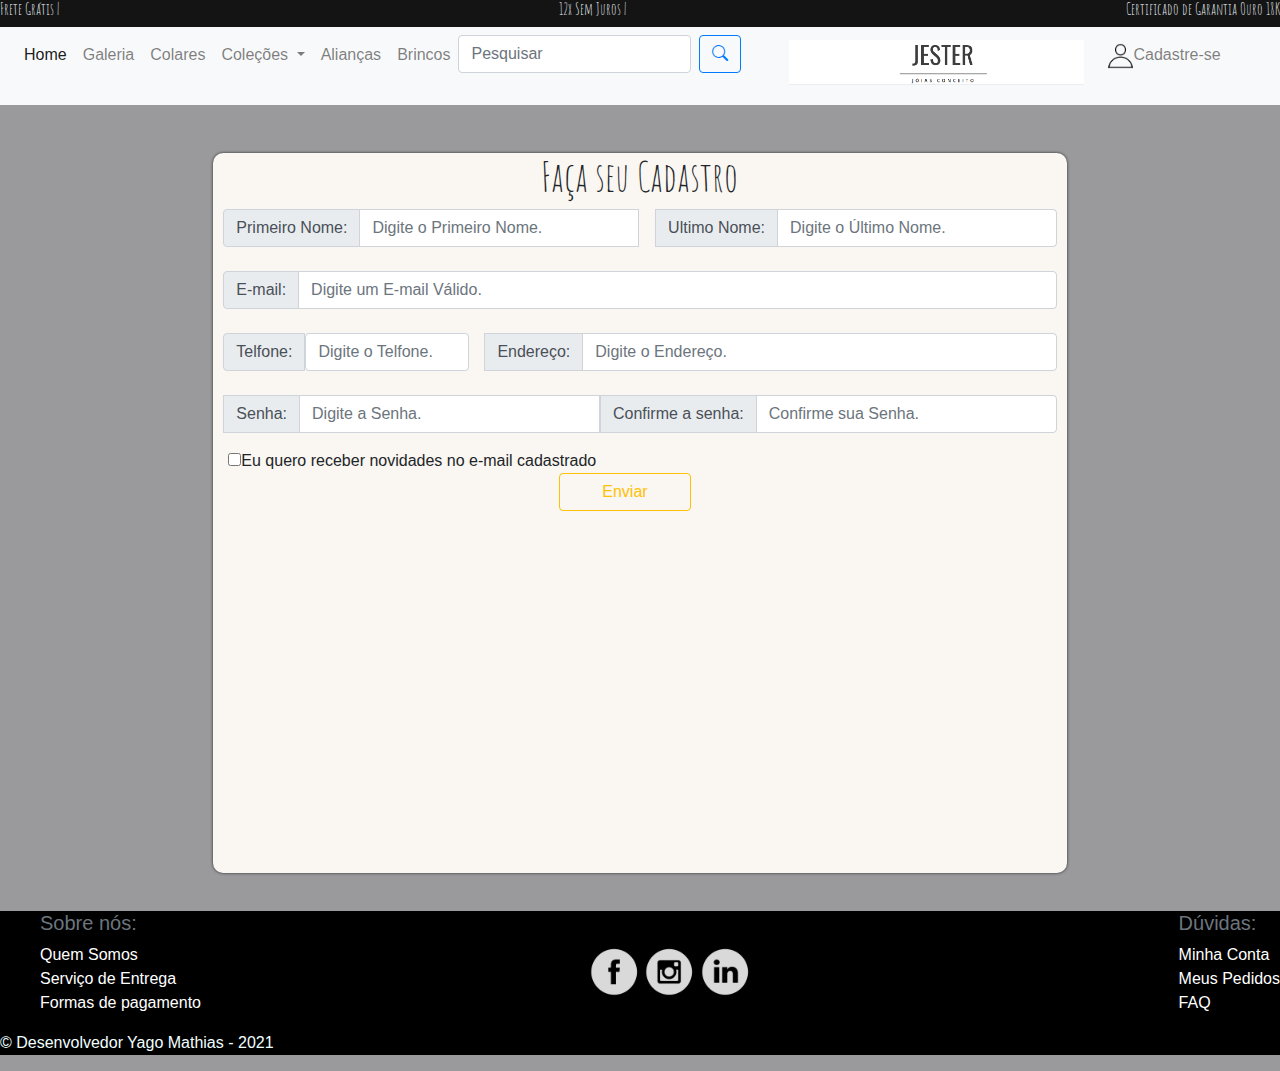
<file: formulario.html>
<!doctype html>
<html lang="pt-br">

<head>
    <!-- Required meta tags -->
    <meta charset="utf-8">
    <meta name="viewport" content="width=device-width, initial-scale=1, shrink-to-fit=no">
    <meta http-equiv="X-UA-Compatible" content="IE=edge">
    <!-- Bootstrap CSS -->
    <link rel="stylesheet" href="assets/bootstrap-4.6.0-dist/bootstrap-4.6.0-dist/css/bootstrap.min.css">
    <link rel="stylesheet" href="https://cdn.jsdelivr.net/npm/bootstrap-icons@1.5.0/font/bootstrap-icons.css">
    <link rel="preconnect" href="https://fonts.googleapis.com">
    <link rel="preconnect" href="https://fonts.gstatic.com" crossorigin>
    <link href="https://fonts.googleapis.com/css2?family=Amatic+SC&display=swap" rel="stylesheet">
    <link rel="stylesheet" href="assets/css/index.css">
    <link rel="preconnect" href="https://fonts.googleapis.com">
    <script type="text/javascript" src="./assets/jquery/jquery-3.6.0.min.js"></script>
    <script src="assets/javascript/formulario.js"></script>
    <title>Formulário</title>

</head>

<body>
    <header>
        <!-- Primeiro menu----------------------------------------------------------- -->

        <section class="d-flex justify-content-between" id="primeiro_menu">
            <h6>Frete Grátis | </h6>
            <h6>12x Sem Juros | </h6>
            <h6>Certificado de Garantia Ouro 18K</h6>
        </section>


        <!-- Segundo menu----------------------------------------------------------- -->

        <nav class="navbar navbar-expand-lg navbar-light bg-light">

            <button class="navbar-toggler" type="button" data-toggle="collapse" data-target="#conteudoNavbarSuportado"
                aria-controls="conteudoNavbarSuportado" aria-expanded="false" aria-label="Alterna navegação">
                <span class="navbar-toggler-icon"></span>
            </button>
            <div class="collapse navbar-collapse d-flex justify-content-around" id="conteudoNavbarSuportado">

                <ul class="navbar-nav mr-auto">
                    <li class="nav-item active">
                        <a class="nav-link" href="index.html">Home<span class="sr-only">(página atual)</span></a>
                    </li>
                    <li class="nav-item">
                        <a class="nav-link" href="galeria.html">Galeria <span class="sr-only"></a>
                    </li></span>
                    </li>

                    <li class="nav-item">
                        <a class="nav-link" href="produtos.html#colares">Colares</a>
                    </li>
                    <li class="nav-item dropdown">
                        <a class="nav-link dropdown-toggle" href="#" id="navbarDropdown" role="button"
                            data-toggle="dropdown" aria-haspopup="true" aria-expanded="false">
                            Coleções
                        </a>
                        <div class="dropdown-menu" aria-labelledby="navbarDropdown" id="opcao_menu">
                            <a class="dropdown-item" href="#">Sombra e Sol</a>
                            <a class="dropdown-item" href="#">Namorados</a>
                            <a class="dropdown-item" href="#">Lucky Star</a>
                            <a class="dropdown-item" href="#">Luar</a>

                        </div>
                    </li>
                    <li class="nav-item">
                        <a class="nav-link" href="produtos.html#aliancas">Alianças<span class="sr-only"></a></span>
                    </li>
                    <li class="nav-item">
                        <a class="nav-link" href="produtos.html#brincos">Brincos<span class="sr-only"></a></span>
                    </li>
                    <li>
                    <form class="form-inline my-2 my-lg-0">
                        <input class="form-control mr-sm-2" type="search" placeholder="Pesquisar" aria-label="Pesquisar">
                        <button class="btn btn-outline-primary my-2 my-sm-0" type="submit"><i
                            class="bi bi-search"></i></button>
                    </form>
                </li>
                    <li>
                        <a class="navbar-brand" href="index.html"><img src="imagens/logo2.PNG" alt="logo"
                                class="img-fluid ml-5 d-flex justify-content-center" id="logo">
                        </a>
                    </li>
                    <li class="nav-item">
                        <a class ="nav-link" href="formulario.html"><img src="imagens/user.png" alt="Login" class="img-fluid" id="user">Cadastre-se</a>
                      </li>
                </ul>

            </div>

        </nav>
    </header>

    <main>
        <section class="container col-8 mt-5" style="box-shadow: 0px 0px 3px 0px; border-radius: 10px; height: 80vh; background-color: rgb(250, 246, 241);">
            <h1 class="d-flex justify-content-center md-mb-3">Faça seu Cadastro</h1>
    
            <form class="needs-validation" novalidate>
                <section class="form-row mb-3" class="col-9">
                    <div class="input-group" class="col-9">
                        
                        <div class="input-group-prepend">
                            <label class="input-group-text">Primeiro Nome:</label>
                        </div>
    
                        <input  type="text" class="form-control" placeholder="Digite o Primeiro Nome."
                        aria-describedby="inputGroupPrepend" required  id="nome" minlength="3">
                 
                        <div class="input-group-prepend">
                            <span class="input-group-text ml-3">Ultimo Nome:</span>
                        </div>
    
                        <input type="text" class="form-control" placeholder="Digite o Último Nome."
                            aria-describedby="inputGroupPrepend" required>
               
                    </div>
                </section>
    
                <section class="form-row mb-3 mt-4">
                    <div class="input-group">
                        <div class="input-group-prepend">
                            <span class="input-group-text">E-mail:</span>
                        </div>
                        <input type="email" class="form-control" placeholder="Digite um E-mail Válido."
                            aria-describedby="inputGroupPrepend" required onblur="validaEmail(this)">
                    </div>
                </section>
    
                <section class="form-row mb-3 mt-4">
                    <div class="input-group">
                        <div class="input-group-prepend">

                            <span class="input-group-text">Telfone:</span>
                            <input type="number" class="form-control" placeholder="Digite o Telfone."
                                aria-describedby="inputGroupPrepend" required max="99999999999" min="999999999" id="telefone">
                        </div>
                        <div class="input-group-prepend">
                            <span class="input-group-text ml-3">Endereço:</span>
                        </div>
                        <input type="text" for="validationCustom05" class="form-control" id="validationCustom05"
                            placeholder="Digite o Endereço." aria-describedby="inputGroupPrepend" required>
                    
                    </div>
                </section>
    
                <section class="form-row mb-3 mt-4">
                    <div class="input-group">
                        <div class="input-group-prepend">
                            <label for="senha"></label>
                            <span class="input-group-text">Senha:</span>
                        </div>
                        <input type="password" class="form-control" placeholder="Digite a Senha."
                            aria-describedby="inputGroupPrepend" required>
                            <div class="input-group-prepend">
                                <label for="senha"></label>
                                <span class="input-group-text">Confirme a senha:</span>
                            </div>
                            <input type="password" class="form-control" placeholder="Confirme sua Senha."
                                aria-describedby="inputGroupPrepend" required>
                    </div>
                </section>
                <input type="checkbox">Eu quero receber novidades no e-mail cadastrado
                <section class="row col-12 d-flex justify-content-center">
                    <button class="btn btn-outline-warning col-2">Enviar</button>
                </section>
            
    </main>

    <footer>
        <section id="footer_menu">
            <ul>
                <li>
                    <h5 class="text-muted">Sobre nós:</h5>
                </li>
                <li><a href="quem_somos.html">Quem Somos</a></li>
                <li><a href="quem_somos.html#quem-somos" id="click-link">Serviço de Entrega</a></li>
                <li><a href="quem_somos.html#formas_de_pagamento">Formas de pagamento</a></li>

            </ul>
            <section>
                <a href="#"> <img src="imagens/facebook.png" alt="Rede social facebook" class="imgs_footer"></a>
                <a href="#"><img src="imagens/insta.png" alt="Rede social instagram" class="imgs_footer"></a>
                <a href="#"><img src="imagens/linkedin.png" alt="Rede social linkedin" class="imgs_footer"></a>
              </section>
            <ul>
                <li>
                  <h5 class="text-muted">Dúvidas:</h5>
                </li>
                <li><a href="quem_somos.html#minha_conta">Minha Conta</a></li>
                <li><a href="quem_somos.html#meus_pedidos">Meus Pedidos</a></li>
                <li><a href="#faq">FAQ</a></li>
              </ul>
        
            </section>
        
            <section id="copyright">
              <p>&copy; Desenvolvedor Yago Mathias - 2021 </p>
            </section>
          </footer>



    <!-- Optional JavaScript -->
    <!-- jQuery first, then Popper.js, then Bootstrap JS -->

    <!-- Biblioteca jQuery -->

    <script src="assets/bootstrap-4.6.0-dist/bootstrap-4.6.0-dist/js/bootstrap.bundle.min.js"></script>

    <!-- Local -->
    <script src="assets/bootstrap-4.6.0-dist/bootstrap-4.6.0-dist/js/bootstrap.min.js"></script>
    <script src="assets/jquery/jquery-ui.min.js"></script>
    <script src="assets/javascript/index.js"></script>

</body>

</html>
</file>
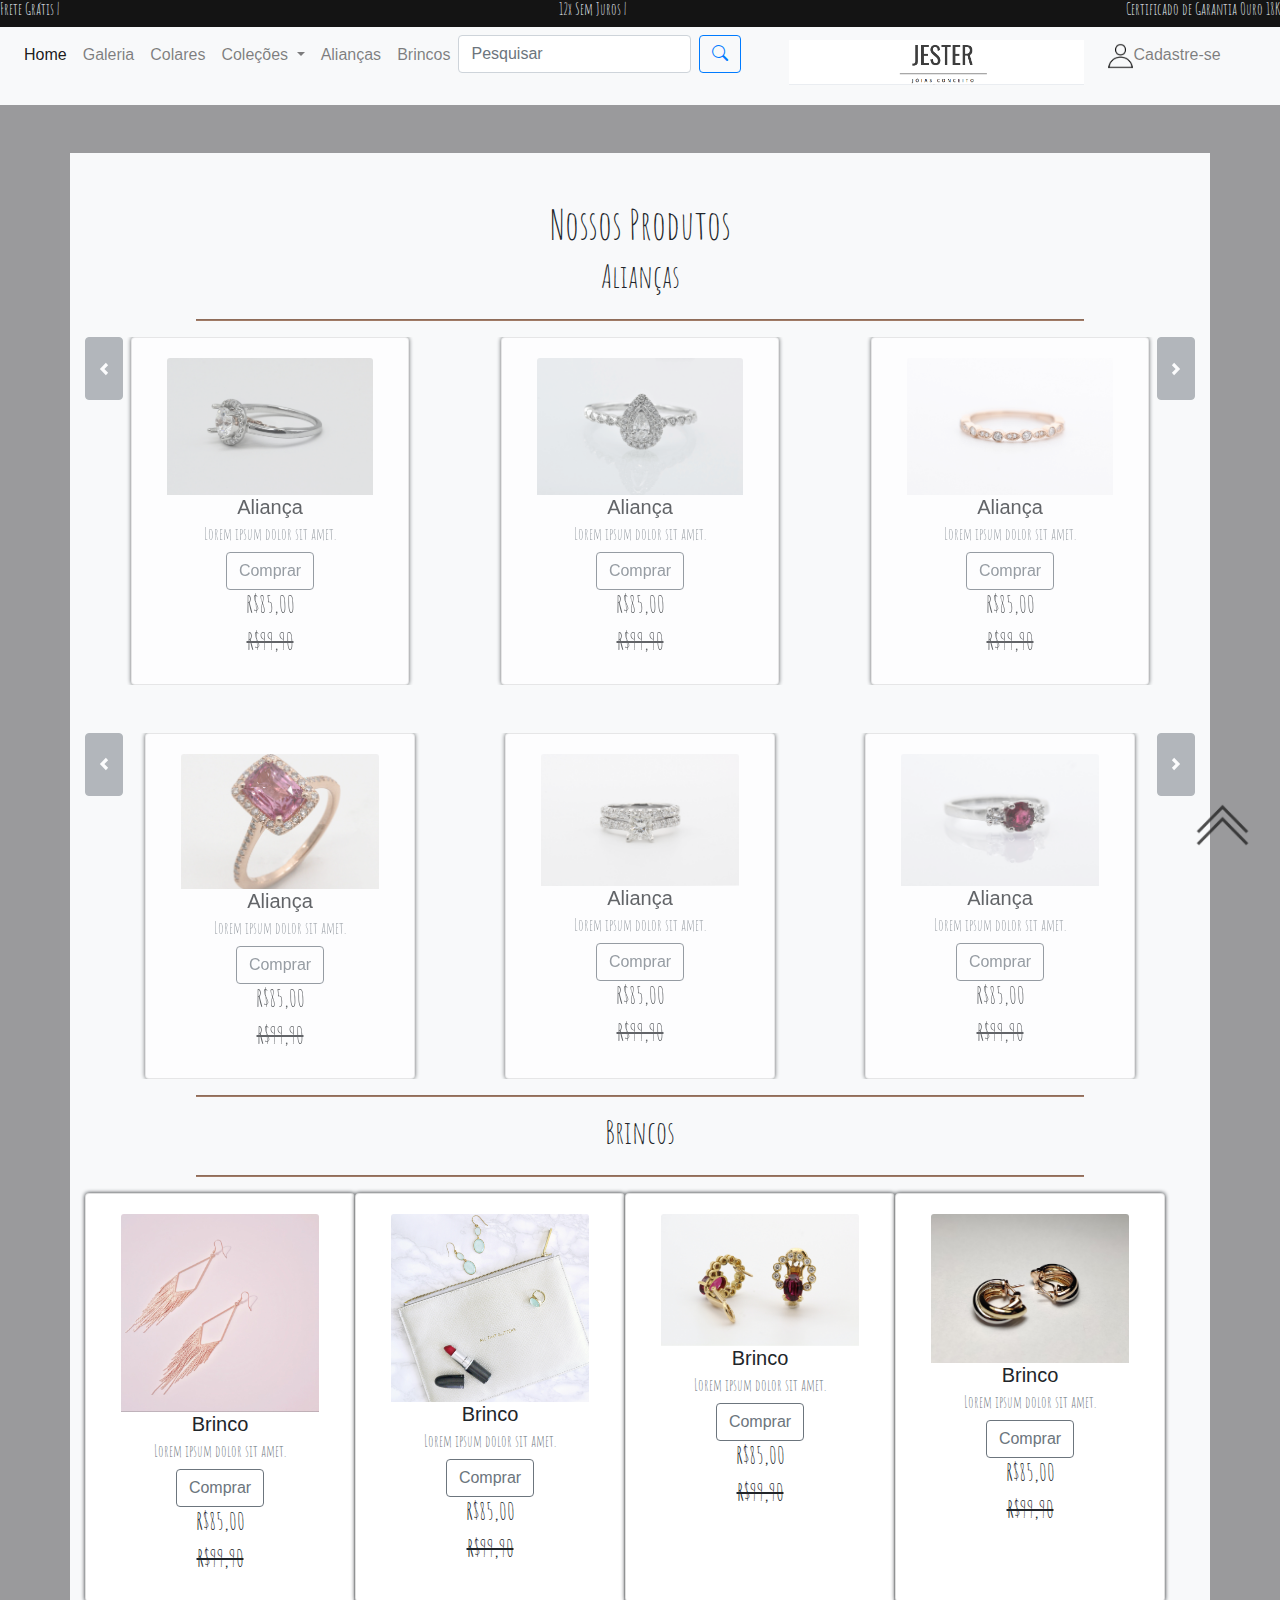
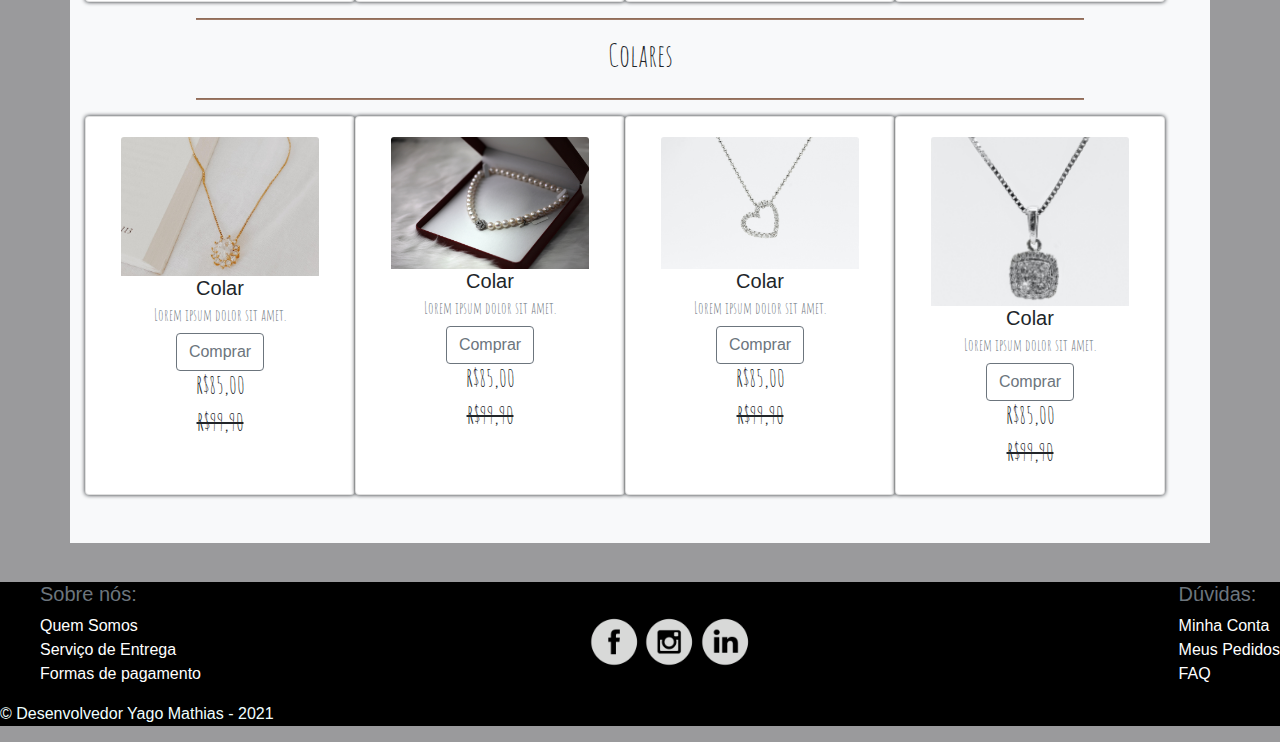
<file: produtos.html>
<!doctype html>
<html lang="pt-br">

<head>
  <!-- Required meta tags -->
  <meta charset="utf-8">
  <meta name="viewport" content="width=device-width, initial-scale=1, shrink-to-fit=no">
  <meta http-equiv="X-UA-Compatible" content="IE=edge">
  <!-- Bootstrap, CSS, JS -->
  <link rel="stylesheet" href="assets/bootstrap-4.6.0-dist/bootstrap-4.6.0-dist/css/bootstrap.min.css">
  <link rel="stylesheet" href="https://cdn.jsdelivr.net/npm/bootstrap-icons@1.5.0/font/bootstrap-icons.css">
  <link rel="preconnect" href="https://fonts.googleapis.com">
  <link rel="preconnect" href="https://fonts.gstatic.com" crossorigin>
  <link href="https://fonts.googleapis.com/css2?family=Amatic+SC&display=swap" rel="stylesheet">
  <link rel="stylesheet" href="assets/css/index.css">
  <link rel="stylesheet" href="assets/css/produtos.css">
  <link rel="preconnect" href="https://fonts.googleapis.com">
  <script type="text/javascript" src="./assets/jquery/jquery-3.6.0.min.js"></script>
  <title>Produtos</title>

</head>

<body>
  <header>
    <!-- Primeiro menu----------------------------------------------------------- -->

    <section class="d-flex justify-content-between" id="primeiro_menu">
      <h6>Frete Grátis | </h6>
      <h6>12x Sem Juros | </h6>
      <h6>Certificado de Garantia Ouro 18K</h6>
    </section>


    <!-- Segundo menu----------------------------------------------------------- -->

    <nav class="navbar navbar-expand-lg navbar-light bg-light">

      <button class="navbar-toggler" type="button" data-toggle="collapse" data-target="#conteudoNavbarSuportado"
        aria-controls="conteudoNavbarSuportado" aria-expanded="false" aria-label="Alterna navegação">
        <span class="navbar-toggler-icon"></span>
      </button>
      <div class="collapse navbar-collapse d-flex justify-content-around" id="conteudoNavbarSuportado">

        <ul class="navbar-nav mr-auto">
          <li class="nav-item active">
            <a class="nav-link" href="index.html">Home<span class="sr-only">(página inicial)</span></a>
          </li>
          <li class="nav-item">
            <a class="nav-link" href="galeria.html">Galeria <span class="sr-only"></a>
          </li></span>
          </li>

          <li class="nav-item">
            <a class="nav-link" href="#colares">Colares</a>
          </li>
          <li class="nav-item dropdown">
            <a class="nav-link dropdown-toggle" href="#" id="navbarDropdown" role="button" data-toggle="dropdown"
              aria-haspopup="true" aria-expanded="false">
              Coleções
            </a>
            <div class="dropdown-menu" aria-labelledby="navbarDropdown" id="opcao_menu">
              <a class="dropdown-item" href="#">Sombra e Sol</a>
              <a class="dropdown-item" href="#">Namorados</a>
              <a class="dropdown-item" href="#">Lucky Star</a>
              <a class="dropdown-item" href="#">Luar</a>

            </div>
          </li>
          <li class="nav-item">
            <a class="nav-link" href="#aliancas">Alianças<span class="sr-only"></a></span>
          </li>
          <li class="nav-item">
            <a class="nav-link" href="#brincos">Brincos<span class="sr-only"></a></span>
          </li>
          <li>
          <form class="form-inline my-2 my-lg-0">
            <input class="form-control mr-sm-2" type="search" placeholder="Pesquisar" aria-label="Pesquisar">
            <button class="btn btn-outline-primary my-2 my-sm-0" type="submit"><i class="bi bi-search"></i></button>
          </form>
        </li>
          <li>
            <a class="navbar-brand" href="#"><img src="imagens/logo2.PNG" alt="logo"
                class="img-fluid ml-5 d-flex justify-content-center" id="logo">
            </a>
          </li>

          <li class="nav-item">
            <a class ="nav-link" href="formulario.html"><img src="imagens/user.png" alt="Login" class="img-fluid" id="user">Cadastre-se</a>
          </li>
        </ul>

      </div>

    </nav>
  </header>

  <main>
    <section class="container mt-5 badge-light">
      <section class="d-flex flex-column text-center">
        <h1 class="col mt-5">Nossos Produtos</h1>
        <h2 id="aliancas">Alianças</h2>
      </section>
      <hr>
      <!-- ---------------------ALIANÇAS - SLIDE 1------------------- -->
      <div id="carrosel_alianca1" class="carousel slide" data-ride="carousel">
        <div class="carousel-inner">
          <div class="carousel-item active">
            <div class="d-flex justify-content-around flex-inline">

              <!-- ---------------------ALIANÇAS - CARD------------------- -->

              <div class="card col col-3" alt="Primeiro Slide">
                <div class="card-body d-flex align-items-center flex-column">
                  <img src="imagens/joias/ring1.jpg" alt="Prata 1" class="card-img-top">

                  <h5 class="card-title">Aliança</h5>
                  <h6 class="card-subtitle mb-2 text-muted">Lorem ipsum dolor sit amet.</h6>

                  <button class="btn btn-outline-secondary">Comprar</button>
                  <h4>R$85,00</h4>
                  <h4><s>R$99,90</s></h4>

                </div>
              </div>
              <div class="card col col-3">
                <div class="card-body d-flex align-items-center flex-column">
                  <img src="imagens/joias/ring2.jpg" alt="Prata 1" class="card-img-top">

                  <h5 class="card-title">Aliança</h5>
                  <h6 class="card-subtitle mb-2 text-muted">Lorem ipsum dolor sit amet.</h6>

                  <button class="btn btn-outline-secondary">Comprar</button>
                  <h4>R$85,00</h4>
                  <h4><s>R$99,90</s></h4>

                </div>
              </div>

              <div class="card col col-3">
                <div class="card-body d-flex align-items-center flex-column">
                  <img src="imagens/joias/ring3.jpg" alt="Prata 1" class="card-img-top">

                  <h5 class="card-title">Aliança</h5>
                  <h6 class="card-subtitle mb-2 text-muted">Lorem ipsum dolor sit amet.</h6>

                  <button class="btn btn-outline-secondary">Comprar</button>
                  <h4>R$85,00</h4>
                  <h4><s>R$99,90</s></h4>

                </div>
              </div>

            </div>
          </div>

          <!-- ---------------------ALIANÇAS - SLIDE 1_ PARTE 2------------------- -->

          <div class="carousel-item">
            <div class="d-flex justify-content-around flex-inline">

              <!-- ---------------------ALIANÇAS - CARD------------------- -->

              <div class="card col col-3">
                <div class="card-body d-flex align-items-center flex-column">
                  <img src="imagens/joias/ring4.jpg" alt="Prata 1" class="card-img-top">

                  <h5 class="card-title">Aliança</h5>
                  <h6 class="card-subtitle mb-2 text-muted">Lorem ipsum dolor sit amet.</h6>

                  <button class="btn btn-outline-secondary">Comprar</button>
                  <h4>R$85,00</h4>
                  <h4><s>R$99,90</s></h4>

                </div>
              </div>
              <div class="card col col-3">
                <div class="card-body d-flex align-items-center flex-column">
                  <img src="imagens/joias/ring5.jpg" alt="Prata 1" class="card-img-top">

                  <h5 class="card-title">Aliança</h5>
                  <h6 class="card-subtitle mb-2 text-muted">Lorem ipsum dolor sit amet.</h6>

                  <button class="btn btn-outline-secondary">Comprar</button>
                  <h4>R$85,00</h4>
                  <h4><s>R$99,90</s></h4>

                </div>
              </div>
              <div class="card col col-3">
                <div class="card-body d-flex align-items-center flex-column">
                  <img src="imagens/joias/ring6.jpg" alt="Prata 1" class="card-img-top">

                  <h5 class="card-title">Aliança</h5>
                  <h6 class="card-subtitle mb-2 text-muted">Lorem ipsum dolor sit amet.</h6>

                  <button class="btn btn-outline-secondary">Comprar</button>
                  <h4>R$85,00</h4>
                  <h4><s>R$99,90</s></h4>

                </div>
              </div>
            </div>
          </div>
        </div>

        <!-- ---------------------BOTOES DO SLIDE------------------- -->

        <a class="carousel-control-prev btn btn-secondary d-flex align-content-center botoes_slide"
          href="#carrosel_alianca1" data-slide="prev">
          <span class="carousel-control-prev-icon" aria-hidden="true"></span>
          <span class="sr-only">Anterior</span>
        </a>
        <a class="carousel-control-next btn btn-secondary botoes_slide" href="#carrosel_alianca1" role="button"
          data-slide="next">
          <span class="carousel-control-next-icon" aria-hidden="true"></span>
          <span class="sr-only">Próximo</span>
        </a>
      </div>

      <!-- ---------------------ALIANÇAS - SLIDE 2------------------- -->

      <div id="carrosel_alianca2" class="carousel slide col mt-5" data-ride="carousel">
        <div class="carousel-inner">
          <div class="carousel-item active">
            <div class="d-flex justify-content-around flex-inline">

              <!-- ---------------------ALIANÇAS - CARD------------------- -->

              <div class="card col col-3" alt="Primeiro Slide">
                <div class="card-body d-flex align-items-center flex-column">
                  <img src="imagens/joias/ring7_2.jpg" alt="Prata 1" class="card-img-top">

                  <h5 class="card-title">Aliança</h5>
                  <h6 class="card-subtitle mb-2 text-muted">Lorem ipsum dolor sit amet.</h6>

                  <button class="btn btn-outline-secondary">Comprar</button>
                  <h4>R$85,00</h4>
                  <h4><s>R$99,90</s></h4>

                </div>
              </div>
              <div class="card col col-3">
                <div class="card-body d-flex align-items-center flex-column">
                  <img src="imagens/joias/ring8.jpg" alt="Prata 1" class="card-img-top">

                  <h5 class="card-title">Aliança</h5>
                  <h6 class="card-subtitle mb-2 text-muted">Lorem ipsum dolor sit amet.</h6>

                  <button class="btn btn-outline-secondary">Comprar</button>
                  <h4>R$85,00</h4>
                  <h4><s>R$99,90</s></h4>

                </div>
              </div>

              <div class="card col col-3">
                <div class="card-body d-flex align-items-center flex-column">
                  <img src="imagens/joias/ring9.jpg" alt="Prata 1" class="card-img-top">

                  <h5 class="card-title">Aliança</h5>
                  <h6 class="card-subtitle mb-2 text-muted">Lorem ipsum dolor sit amet.</h6>

                  <button class="btn btn-outline-secondary">Comprar</button>
                  <h4>R$85,00</h4>
                  <h4><s>R$99,90</s></h4>

                </div>
              </div>

            </div>
          </div>
          <!-- ---------------------ALIANÇAS - SLIDE 1_ PARTE 2------------------- -->

          <div class="carousel-item">
            <div class="d-flex justify-content-around flex-inline">
              <div class="card col col-3">

          <!-- ---------------------ALIANÇAS - CARD------------------- -->

                <div class="card-body d-flex align-items-center flex-column">
                  <img src="imagens/joias/ring10.jpg" alt="Prata 1" class="card-img-top">

                  <h5 class="card-title">Aliança</h5>
                  <h6 class="card-subtitle mb-2 text-muted">Lorem ipsum dolor sit amet.</h6>

                  <button class="btn btn-outline-secondary">Comprar</button>
                  <h4>R$85,00</h4>
                  <h4><s>R$99,90</s></h4>

                </div>
              </div>
              <div class="card col col-3">
                <div class="card-body d-flex align-items-center flex-column">
                  <img src="imagens/joias/ring11_2.jpg" alt="Prata 1" class="card-img-top">

                  <h5 class="card-title">Aliança</h5>
                  <h6 class="card-subtitle mb-2 text-muted">Lorem ipsum dolor sit amet.</h6>

                  <button class="btn btn-outline-secondary">Comprar</button>
                  <h4>R$85,00</h4>
                  <h4><s>R$99,90</s></h4>

                </div>
              </div>
              <div class="card col col-3">
                <div class="card-body d-flex align-items-center flex-column">
                  <img src="imagens/joias/ring12.jpg" alt="Prata 1" class="card-img-top">

                  <h5 class="card-title">Aliança</h5>
                  <h6 class="card-subtitle mb-2 text-muted">Lorem ipsum dolor sit amet.</h6>

                  <button class="btn btn-outline-secondary">Comprar</button>
                  <h4>R$85,00</h4>
                  <h4><s>R$99,90</s></h4>

                </div>
              </div>
            </div>
          </div>
        </div>
        <!-- --------------------- BOTOES SLIDE 2 ------------------- -->
        <section >
        <a class="carousel-control-prev btn btn-secondary botoes_slide" href="#carrosel_alianca2" data-slide="prev">
          <span class="carousel-control-prev-icon" aria-hidden="true"></span>
          <span class="sr-only">Anterior</span>
        </a>
        <a class="carousel-control-next btn btn-secondary botoes_slide" href="#carrosel_alianca2" role="button"
          data-slide="next">
          <span class="carousel-control-next-icon" aria-hidden="true"></span>
          <span class="sr-only">Próximo</span>
        </a>
      </section>
      </div>

      <!-- ---------------------BRINCOS------------------- -->

      <hr>
      <section class="d-flex flex-column text-center ">
        <h2 id="brincos">Brincos</h2>
       </section>
      <hr>
      <div class="d-flex justify-content-around flex-inline row col-12">
        <div class="card col col-3">
          <div class="card-body d-flex align-items-center flex-column">
            <img src="imagens/joias/earring1.jpg" alt="Prata 1" class="card-img-top">

            <h5 class="card-title">Brinco</h5>
            <h6 class="card-subtitle mb-2 text-muted">Lorem ipsum dolor sit amet.</h6>

            <button class="btn btn-outline-secondary">Comprar</button>
            <h4>R$85,00</h4>
            <h4><s>R$99,90</s></h4>

          </div>
        </div>
        <div class="card col col-3">
          <div class="card-body d-flex align-items-center flex-column">
            <img src="imagens/joias/earring2.jpg" alt="Prata 1" class="card-img-top">

            <h5 class="card-title">Brinco</h5>
            <h6 class="card-subtitle mb-2 text-muted">Lorem ipsum dolor sit amet.</h6>

            <button class="btn btn-outline-secondary">Comprar</button>
            <h4>R$85,00</h4>
            <h4><s>R$99,90</s></h4>

          </div>
        </div>
        <div class="card col col-3">
          <div class="card-body d-flex align-items-center flex-column">
            <img src="imagens/joias/earring3.jpg" alt="Prata 1" class="card-img-top">

            <h5 class="card-title">Brinco</h5>
            <h6 class="card-subtitle mb-2 text-muted">Lorem ipsum dolor sit amet.</h6>

            <button class="btn btn-outline-secondary">Comprar</button>
            <h4>R$85,00</h4>
            <h4><s>R$99,90</s></h4>

          </div>
        </div>


        <div class="card col col-3">
          <div class="card-body d-flex align-items-center flex-column">
            <img src="imagens/joias/earring4.jpg" alt="Prata 1" class="card-img-top">

            <h5 class="card-title">Brinco</h5>
            <h6 class="card-subtitle mb-2 text-muted">Lorem ipsum dolor sit amet.</h6>

            <button class="btn btn-outline-secondary">Comprar</button>
            <h4>R$85,00</h4>
            <h4><s>R$99,90</s></h4>

          </div>
        </div>
      </div>


      <!-- ---------------------Colares ------------------- -->
      <hr>
      <section class="d-flex flex-column text-center ">
        <h2 id="colares">Colares</h2>
       </section>
      <hr>
      <div class="d-flex justify-content-around flex-inline row col-12">
        <div class="card col col-3 mb-5">
          <div class="card-body d-flex align-items-center flex-column">
            <img src="imagens/joias/necklaces1_2.jpg" alt="Prata 1" class="card-img-top">

            <h5 class="card-title">Colar</h5>
            <h6 class="card-subtitle mb-2 text-muted">Lorem ipsum dolor sit amet.</h6>

            <button class="btn btn-outline-secondary">Comprar</button>
            <h4>R$85,00</h4>
            <h4><s>R$99,90</s></h4>

          </div>
        </div>
        <div class="card col col-3 mb-5">
          <div class="card-body d-flex align-items-center flex-column">
            <img src="imagens/joias/necklaces2.jpg" alt="Prata 1" class="card-img-top">

            <h5 class="card-title">Colar</h5>
            <h6 class="card-subtitle mb-2 text-muted">Lorem ipsum dolor sit amet.</h6>

            <button class="btn btn-outline-secondary">Comprar</button>
            <h4>R$85,00</h4>
            <h4><s>R$99,90</s></h4>

          </div>
        </div>
        <div class="card col col-3 mb-5">
          <div class="card-body d-flex align-items-center flex-column">
            <img src="imagens/joias/necklaces3.jpg" alt="Prata 1" class="card-img-top">

            <h5 class="card-title">Colar</h5>
            <h6 class="card-subtitle mb-2 text-muted">Lorem ipsum dolor sit amet.</h6>

            <button class="btn btn-outline-secondary">Comprar</button>
            <h4>R$85,00</h4>
            <h4><s>R$99,90</s></h4>

          </div>
        </div>
        <div class="card col col-3 mb-5">
          <div class="card-body d-flex align-items-center flex-column">
            <img src="imagens/joias/necklaces4_2.jpg" alt="Prata 1" class="card-img-top">

            <h5 class="card-title">Colar</h5>
            <h6 class="card-subtitle mb-2 text-muted">Lorem ipsum dolor sit amet.</h6>

            <button class="btn btn-outline-secondary">Comprar</button>
            <h4>R$85,00</h4>
            <h4><s>R$99,90</s></h4>

          </div>
        </div>
      </div>
      <a href="#"><img src="imagens/topo.png" id="scroll" class="img-fluid col-12"></a>

    </section>




  </main>
  <!---------------------- Footer------------------------------------------------------------------------->

  <footer>
    <section id="footer_menu">
      <ul>
        <li>
          <h5 class="text-muted">Sobre nós:</h5>
        </li>
        <li><a href="quem_somos.html">Quem Somos</a></li>
        <li><a href="quem_somos.html#quem-somos" id="click-link">Serviço de Entrega</a></li>
        <li><a href="quem_somos.html#formas_de_pagamento">Formas de pagamento</a></li>

      </ul>

      <section>
        <a href="#"> <img src="imagens/facebook.png" alt="Rede social facebook" class="imgs_footer"></a>
        <a href="#"><img src="imagens/insta.png" alt="Rede social instagram" class="imgs_footer"></a>
        <a href="#"><img src="imagens/linkedin.png" alt="Rede social linkedin" class="imgs_footer"></a>
      </section>
      <ul>
        <li>
          <h5 class="text-muted">Dúvidas:</h5>
        </li>
        <li><a href="quem_somos.html#minha_conta">Minha Conta</a></li>
        <li><a href="quem_somos.html#meus_pedidos">Meus Pedidos</a></li>
        <li><a href="#faq">FAQ</a></li>
      </ul>

    </section>

    <section id="copyright">
      <p>&copy; Desenvolvedor Yago Mathias - 2021 </p>
    </section>
  </footer>



  <!-- Optional JavaScript -->
  <!-- jQuery first, then Popper.js, then Bootstrap JS -->

  <!-- Biblioteca jQuery -->

  <script src="assets/bootstrap-4.6.0-dist/bootstrap-4.6.0-dist/js/bootstrap.bundle.min.js"></script>

  <!-- Local -->
  <script src="assets/bootstrap-4.6.0-dist/bootstrap-4.6.0-dist/js/bootstrap.min.js"></script>
  <script src="assets/jquery/jquery-ui.min.js"></script>
  <script src="assets/javascript/index.js"></script>

</body>

</html>
</file>
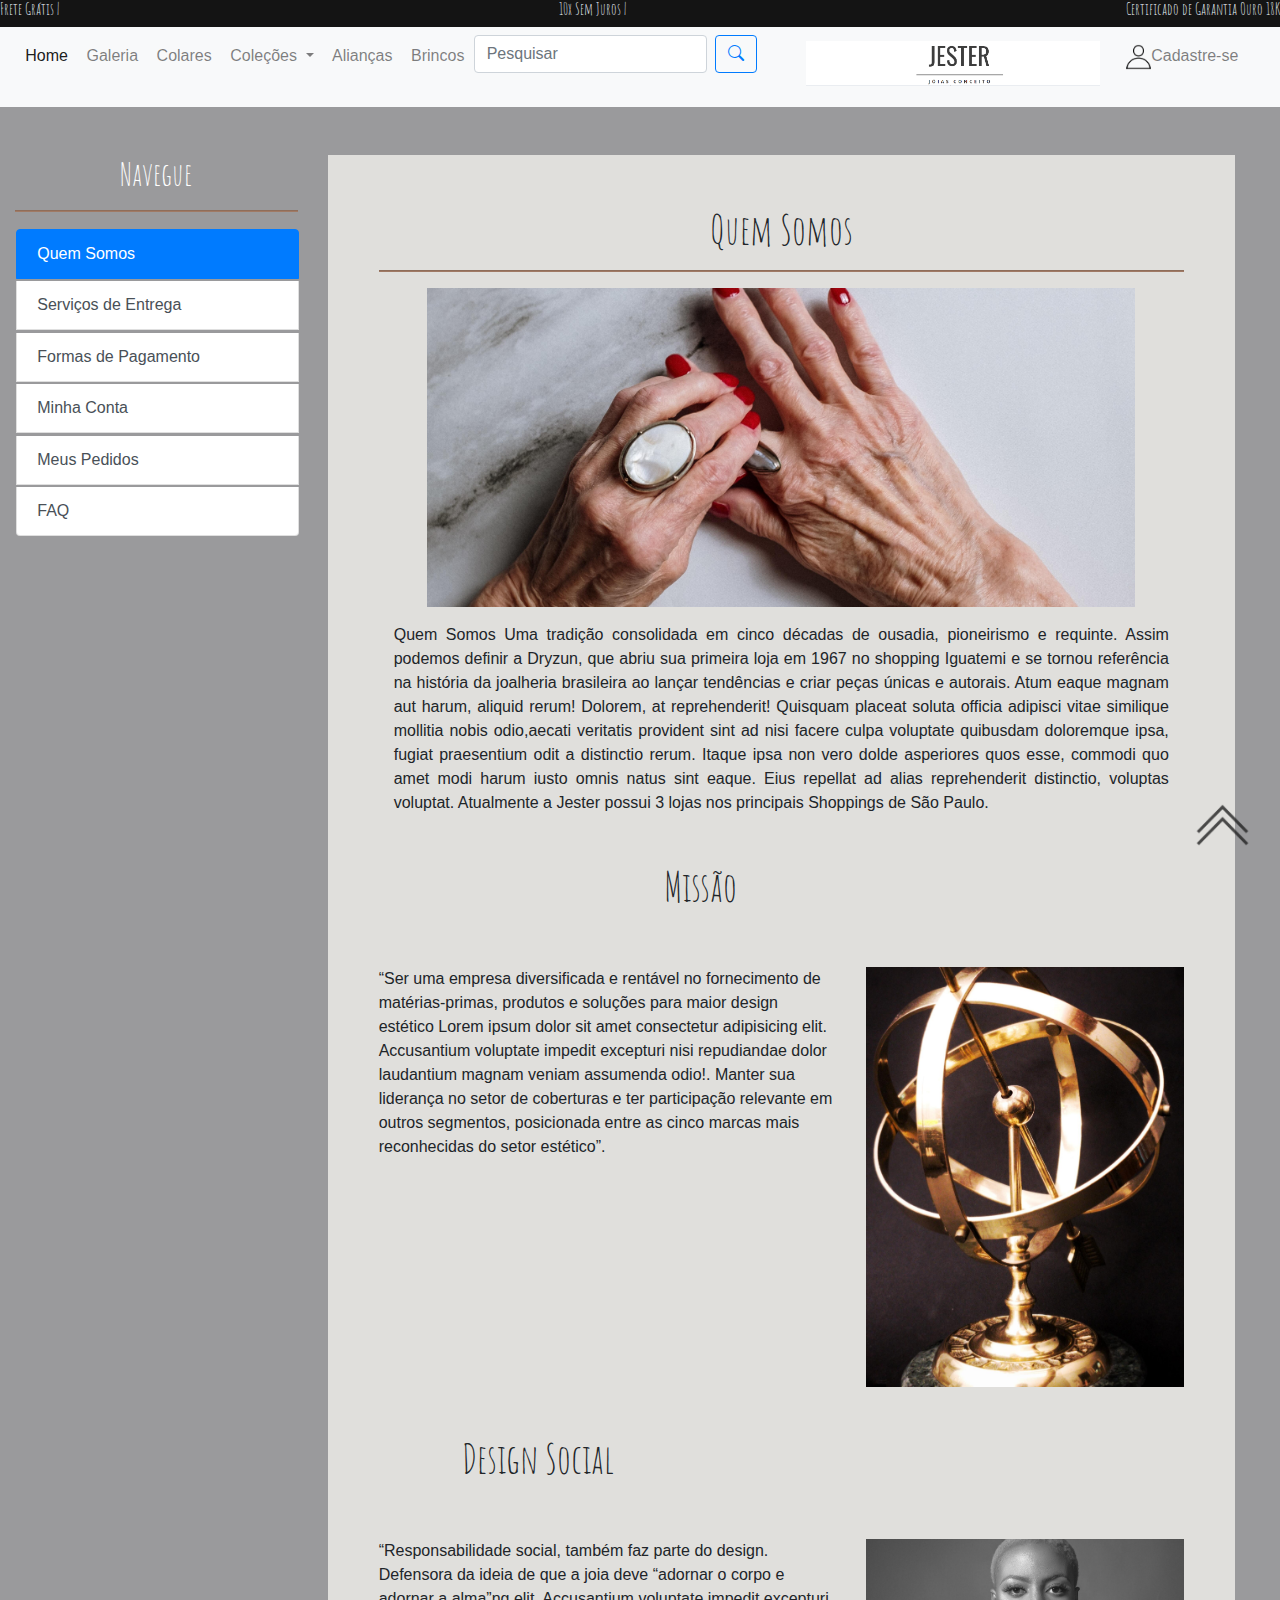
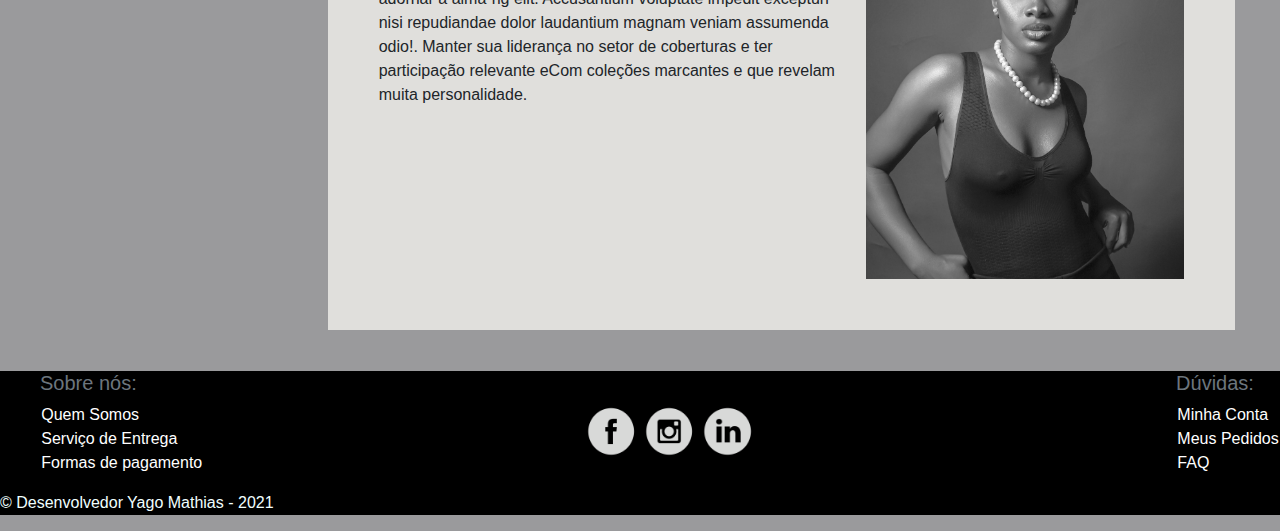
<file: quem_somos.html>
<!doctype html>
<html lang="pt-br">

<head>
    <!-- Required meta tags -->
    <meta charset="utf-8">
    <meta name="viewport" content="width=device-width, initial-scale=1, shrink-to-fit=no">
    <meta http-equiv="X-UA-Compatible" content="IE=edge">
    <!-- Bootstrap, CSS, JS -->
    <link rel="stylesheet" href="assets/bootstrap-4.6.0-dist/bootstrap-4.6.0-dist/css/bootstrap.min.css">
    <link rel="stylesheet" href="https://cdn.jsdelivr.net/npm/bootstrap-icons@1.5.0/font/bootstrap-icons.css">
    <link rel="preconnect" href="https://fonts.googleapis.com">
    <link rel="preconnect" href="https://fonts.gstatic.com" crossorigin>
    <link href="https://fonts.googleapis.com/css2?family=Amatic+SC&display=swap" rel="stylesheet">
    <link rel="stylesheet" href="assets/css/index.css">
    <link rel="stylesheet" href="assets/css/q_somos.css">
    <link rel="preconnect" href="https://fonts.googleapis.com">
    <script type="text/javascript" src="./assets/jquery/jquery-3.6.0.min.js"></script>
    <title>Quem Somos</title>

</head>

<body>
    <header>
        <!-- Primeiro menu----------------------------------------------------------- -->

        <section class="d-flex justify-content-between" id="primeiro_menu">
            <h6>Frete Grátis | </h6>
            <h6>10x Sem Juros | </h6>
            <h6>Certificado de Garantia Ouro 18K</h6>
        </section>


        <!-- Segundo menu----------------------------------------------------------- -->

        <nav class="navbar navbar-expand-lg navbar-light bg-light">

            <button class="navbar-toggler" type="button" data-toggle="collapse" data-target="#conteudoNavbarSuportado"
                aria-controls="conteudoNavbarSuportado" aria-expanded="false" aria-label="Alterna navegação">
                <span class="navbar-toggler-icon"></span>
            </button>
            <div class="collapse navbar-collapse d-flex justify-content-around" id="conteudoNavbarSuportado">

                <ul class="navbar-nav mr-auto">
                    <li class="nav-item active">
                        <a class="nav-link" href="index.html">Home<span class="sr-only">(página inicial)</span></a>
                    </li>
                    <li class="nav-item">
                        <a class="nav-link" href="galeria.html">Galeria <span class="sr-only"></a>
                    </li></span>
                    </li>

                    <li class="nav-item">
                        <a class="nav-link" href="produtos.html#colares">Colares</a>
                    </li>
                    <li class="nav-item dropdown">
                        <a class="nav-link dropdown-toggle" href="#" id="navbarDropdown" role="button"
                            data-toggle="dropdown" aria-haspopup="true" aria-expanded="false">
                            Coleções
                        </a>
                        <div class="dropdown-menu" aria-labelledby="navbarDropdown" id="opcao_menu">
                            <a class="dropdown-item" href="#">Sombra e Sol</a>
                            <a class="dropdown-item" href="#">Namorados</a>
                            <a class="dropdown-item" href="#">Lucky Star</a>
                            <a class="dropdown-item" href="#">Luar</a>

                        </div>
                    </li>
                    <li class="nav-item">
                        <a class="nav-link" href="produtos.html#liancas">Alianças<span class="sr-only"></a></span>
                    </li>
                    <li class="nav-item">
                        <a class="nav-link" href="produtos.html#brincos">Brincos<span class="sr-only"></a></span>
                    </li>
                    <li>
                    <form class="form-inline my-2 my-lg-0">
                        <input class="form-control mr-sm-2" type="search" placeholder="Pesquisar" aria-label="Pesquisar">
                        <button class="btn btn-outline-primary my-2 my-sm-0" type="submit"><i
                                class="bi bi-search"></i></button>
                    </form>
                </li>
                    <li>
                        <a class="navbar-brand" href="index.html"><img src="imagens/logo2.PNG" alt="logo"
                                class="img-fluid ml-5 d-flex justify-content-center" id="logo">
                        </a>
                    </li>
                    <li class="nav-item">
                        <a class ="nav-link" href="formulario.html"><img src="imagens/user.png" alt="Login" class="img-fluid" id="user">Cadastre-se</a>
                      </li>
                </ul>

            </div>

        </nav>
    </header>
    <main class="row text-lg-center mt-5 col-md-12">
        <aside class="col-3">
            <h2>Navegue</h2>
            <hr>
            <div class="list-group text-xl-left" id="tabs" role="tablist">
                <a class="list-group-item list-group-item-action active" data-toggle="list" href="#quem_somos"
                    role="tab" aria-controls="home" id="q_somos">Quem Somos</a>

                <a class="list-group-item list-group-item-action" data-toggle="list" href="#entrega" role="tab"
                    aria-controls="profile" id="entregas">Serviços de Entrega</a>

                <a class="list-group-item list-group-item-action" data-toggle="list" href="#formas_de_pagamento"
                    role="tab" aria-controls="Formas de Pagamento">Formas de Pagamento</a>

                <a class="list-group-item list-group-item-action" data-toggle="list" href="#minha_conta" role="tab"
                    aria-controls="messages">Minha Conta</a>

                <a class="list-group-item list-group-item-action" data-toggle="list" href="#meus_pedidos" role="tab"
                    aria-controls="messages">Meus Pedidos</a>

                <a class="list-group-item list-group-item-action" data-toggle="list" href="#faq" role="tab"
                    aria-controls="messages">FAQ</a>
            </div>
        </aside>

        <div class="col-9">
            <div class="tab-content" id="nav-tabContent">
                <section class="tab-pane fade show active" id="quem_somos" role="tabpanel"
                    aria-labelledby="list-home-list">
                    <h1>Quem Somos</h1>
                    <hr>
                    <img src="imagens/q_somos.jpg" alt="Artesã" class="img-fluid col-11">
                    <p class="text-justify col mt-3"> Quem Somos Uma tradição consolidada em cinco décadas de ousadia,
                        pioneirismo e requinte. Assim podemos definir a Dryzun, que abriu sua primeira loja em 1967 no
                        shopping Iguatemi e se tornou referência na história da joalheria brasileira ao lançar
                        tendências e criar peças únicas e autorais. Atum eaque magnam aut harum, aliquid rerum! Dolorem,
                        at reprehenderit! Quisquam placeat soluta officia adipisci vitae similique mollitia nobis
                        odio,aecati veritatis provident sint ad nisi facere culpa voluptate quibusdam doloremque ipsa,
                        fugiat praesentium odit a distinctio rerum. Itaque ipsa non vero dolde asperiores quos esse,
                        commodi quo amet modi harum iusto omnis natus sint eaque. Eius repellat ad alias reprehenderit
                        distinctio, voluptas voluptat. Atualmente a Jester possui 3 lojas nos principais Shoppings de
                        São Paulo.
                    </p>
                    <section class="row mt-5">
                        <h1 class="col-5 ml-auto">Missão</h1>
                        <hr>
                    </section>

                    <section class="row mt-5">
                        <p class="col-7 text-left">“Ser uma empresa diversificada e rentável no fornecimento de
                            matérias-primas, produtos e soluções para maior design estético Lorem ipsum dolor sit amet
                            consectetur adipisicing elit. Accusantium voluptate impedit excepturi nisi repudiandae dolor
                            laudantium magnam veniam assumenda odio!. Manter sua liderança no setor de coberturas e ter
                            participação relevante em outros segmentos, posicionada entre as cinco marcas mais
                            reconhecidas do setor estético”.</p>
                        <img src="imagens/q_somos2.jpg" alt="Nossa Missão" class="col-5  ml-auto">
                    </section>
                    <section class="row mt-5">
                        <h1 class="col-5 mr-auto">Design Social</h1>
                        <hr>
                    </section>

                    <section class="row mt-5">
                        <p class="col-7 text-left">“Responsabilidade social, também faz parte do design. Defensora da
                            ideia de que a joia deve “adornar o corpo e adornar a alma”ng elit. Accusantium voluptate
                            impedit excepturi nisi repudiandae dolor laudantium magnam veniam assumenda odio!. Manter
                            sua liderança no setor de coberturas e ter participação relevante eCom coleções marcantes e
                            que revelam muita personalidade.</p>
                        <img src="imagens/q_somos3.jpg" alt="Nossa Missão" class="col-5  ml-auto">
                    </section>

                </section>

                <div class="tab-pane fade" id="entrega" role="tabpanel" aria-labelledby="list-profile-list">
                    <h1>Serviços de Entrega</h1>
                    <hr>
                    <img src="imagens/frete.png" alt="frete" class="img-fluid col-3">
                    <p class="text-justify">Realizamos nossas entregas pelos Correios. Entregamos em todo o território
                        nacional todos os produtos disponíveis à venda no site.O recebimento da mercadoria pode ser
                        realizado por terceiros, como porteiros de condomínios e familiares, desde que assinem o
                        comprovante de recebimento da mercadoria.Nas entregas feitas pelos Correios são realizadas três
                        tentativas de entrega do produto em dias úteis consecutivos. Ocorrendo três tentativas de
                        entrega sem sucesso o produto será devolvido ao nosso Centro de Distribuição. Para um novo envio
                        fica válido novamente o primeiro prazo de entrega informado e será cobrado um novo valor de
                        frete.As entregas são realizadas de segunda à sexta-feira em horário comercial..</p>
                </div>

                <div class="tab-pane fade text-left" id="formas_de_pagamento" role="tabpanel"
                    aria-labelledby="list-messages-list">
                    <h1>Formas de pagamento</h1>
                    <hr>
                    <ul>
                        <li>Viss</li>
                        <li>MassCreds</li>
                        <li>Dinnis</li>
                        <li>Brasilian Express</li>
                        <p>Em até 12x sem juros com parcelas mínimas de R$120,00</p>
                    </ul>
                    <h1 class="col mt-5">Para pagamentos à Vista</h1>
                    <ul>
                        <li>1 X no Cartão - com 10% de desconto;</li>
                        <li>Boleto Bancário - com 10% de desconto;</li>
                    </ul>
                    <p class="col mt-5">
                        Passo o servidor necessite fazer alguma contratação (empréstimo consignado, plano de seguro,
                        assistência médica, etc...), recomendamos que consult uma ferramenta sempre atualizada, a
                        comunidade
                        também faz a manutenção da documentação, oferece um blog com dicas e novidades sobre a
                        ferramenta, e ajuda em uma página no site Stack Overflow.</p>
                </div>

                <div class="tab-pane fade" id="minha_conta" role="tabpanel" aria-labelledby="list-messages-list">
                    <p class="text-justify">
                    <h1>Você ainda não está conectado. </h1>
                    <p>Você pode cadastrar-se em nosso site para receber novidades sobre nossos produtos Lorem ipsum
                        dolor sit amet, consectetur adipisicing elit. Enim error, obcaecati lriatur E receber descontos
                        exclusivos.</p>
                    <a href="formulario.html"><button class="btn btn-outline-secondary">Cadastrar-se</button></a>
                </div>

                <div class="tab-pane fade" id="meus_pedidos" role="tabpanel" aria-labelledby="list-messages-list">
                    <p class="text-justify"> Por ser um framework de código aberto, o Bootstrap
                        conta com uma comunidadlizada, a comunidade
                        também faz a manutenção da documentação, oferece um blog com dicas e novidades sobre a
                        ferramenta, e ajuda em uma página no site Stack Overflow.</p>
                </div>

                <div class="tab-pane fade text-left" id="faq" role="tabpanel" aria-labelledby="list-messages-list">
                    <section class="row col-12 d-flex justify-content-between">
                        <h1>FAQ</h1>
                        <hr>
                        <img src="imagens/voucher.png" alt="Ticket" class="img-fluid col-3">
                    </section>
                    <h2>Regras para utilizar o Voucher</h2>
                    <ol type="1">
                        <li>Vouchers ou Cupons são válidos exclusivamente para produtos da marca Dryzun.</li>
                        <li>Vouchers ou Cupons não são válidos para a categoria Alianças de Casamento.</li>
                        <li>A validade de cada Voucher ou Cupom estará descrita em seu meio de veiculação.</li>
                        <li>Quando indicado, Voucher e Cupom oriundo de e-mail e newsletter pode ou não ser restrito aos
                            produtos anunciados no meio.
                        </li>
                        <li>O cupom de boas-vindas dá desconto de R$ 100 para compras acima de R$ 1.000.</li>
                        <li>É permitido a utilização de apenas um Cupom ou Voucher por compra.</li>
                    </ol>
                </div>
            </div>
        </div>
      <a href="#"><img src="imagens/topo.png" id="scroll" class="img-fluid col-12"></a>

    </main>
    <footer>
        <section id="footer_menu">
            <ul>
                <li>
                    <h5 class="text-muted">Sobre nós:</h5>
                </li>
                <li><a href="quem_somos.html">Quem Somos</a></li>
                <li><a href="#entrega" id="click-link">Serviço de Entrega</a></li>
                <li><a href="#formas_de_pagamento">Formas de pagamento</a></li>

            </ul>
            <section>
                <a href="#"> <img src="imagens/facebook.png" alt="Rede social facebook" class="imgs_footer"></a>
                <a href="#"><img src="imagens/insta.png" alt="Rede social instagram" class="imgs_footer"></a>
                <a href="#"><img src="imagens/linkedin.png" alt="Rede social linkedin" class="imgs_footer"></a>
              </section>
            <ul>
                <li>
                  <h5 class="text-muted">Dúvidas:</h5>
                </li>
                <li><a href="quem_somos.html#minha_conta">Minha Conta</a></li>
                <li><a href="quem_somos.html#meus_pedidos">Meus Pedidos</a></li>
                <li><a href="#faq">FAQ</a></li>
              </ul>
        
            </section>
        
            <section id="copyright">
              <p>&copy; Desenvolvedor Yago Mathias - 2021 </p>
            </section>
          </footer>



    <!-- Optional JavaScript -->
    <!-- jQuery first, then Popper.js, then Bootstrap JS -->

    <!-- Biblioteca jQuery -->

    <script src="assets/bootstrap-4.6.0-dist/bootstrap-4.6.0-dist/js/bootstrap.bundle.min.js"></script>

    <!-- Local -->
    <script src="assets/bootstrap-4.6.0-dist/bootstrap-4.6.0-dist/js/bootstrap.min.js"></script>
    <script src="assets/jquery/jquery-ui.min.js"></script>
    <script src="assets/javascript/index.js"></script>

</body>

</html>
</file>
<file: assets/css/index.css>
body{
    background-color: #9A9A9c;
}
#primeiro_menu{
    background-color: rgb(20, 20, 20);
    color: aliceblue;
    height: 3vh;
}

#logo{
    width: 23vw;
}

.img_primeiro_menu{
    width: 10%;

}

#user{
    width: 2vw;
}

#opcao_menu{
    background-color: #73737a81;
}

h1, h2, h4, h6{
    font-family: 'Amatic SC', cursive;
}

h3{
    font-size: 40px;
    font-family: 'Amatic SC', cursive;
    color: rgb(224, 207, 186);
}


hr{
    height: 0.1vh;
    background-color: #a07a65;
}

#scroll {
    width: 7vw;
    position: fixed;
    opacity: 0.8;
    right: 1vw;
    bottom: 5vh;
    z-index: 3;
}

#scroll:hover {
    opacity: 1;
}

span img:hover{
    transform: scale(1.10);
    transition-timing-function: ease;
    transition-duration: 1s;

}
#mais_vendidas img{
    width: 15vw;
}
.card{
    box-shadow: 0px 0px 4px 0px;
}

#sobre_a_empresa{
    background-color: #142273c5;
}

#sobre_a_empresa img{
    width: 10vw;

}

#footer_menu {
    display: flex;
    flex-direction: row;
    justify-content: space-between;
    align-items: center;
}
footer {
    margin-top: 3vw;
    background-color: rgb(0, 0, 0);
    color: azure;

}
ul li{
    list-style: none;
}
a{
    text-decoration: none;
    color: white;
} 

.imgs_footer{
    width: 4vw;
}

a:hover{

    color: rgb(201, 201, 201);
}

@media (max-width: 425px) {
    h2{
        font-size: 18px;

    }
    h3{
        font-size: 16px;

    }
}
</file>
<file: assets/css/produtos.css>
.card:hover{
    background-color: rgba(254, 255, 190, 0.842);
}

.botoes_slide{
    height: 7vh;
    width: 3vw;
}

hr{
    width: 80%;
}
</file>
<file: assets/css/q_somos.css>
#nav-tabContent{
    background-color: rgb(224, 223, 220);
    padding: 4vw;
}
a:hover{
    border-left: solid 0.4vw;
    transition: 0.6s;
}
a{
    margin: 0.1vw;
    border: none;
}

.container{
    background-color: aliceblue;
}

aside h2{
    color: rgb(255, 255, 255);
}

#tabs .nav-tabs .nav-item .show .nav-link, .nav-tabs .nav-link .active {
    color: #f3f3f3;
    background-color: transparent;
    border-color: transparent transparent #f3f3f3;
    border-bottom: 4px solid;
    font-weight: bold;
}
</file>
